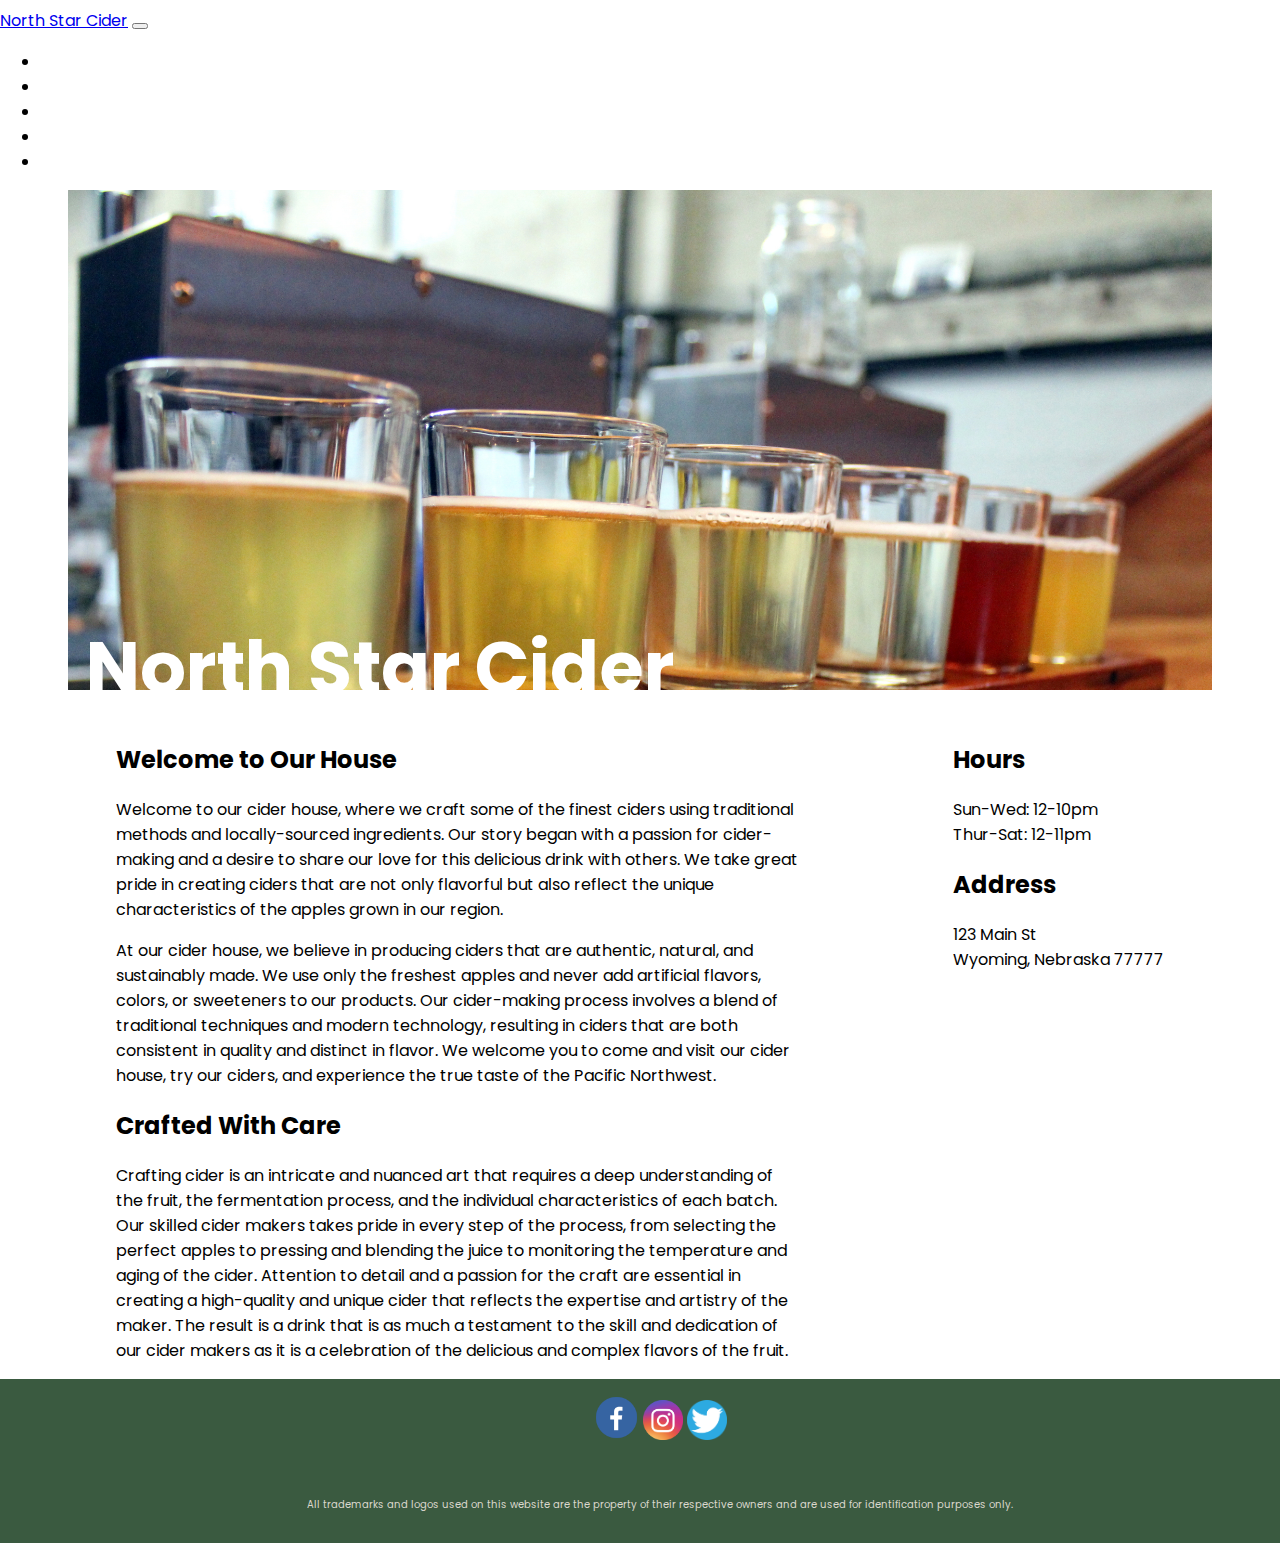
<file: index.html>
<!DOCTYPE html>
<html lang="en">

<head>
    <meta charset="utf-8">
    <title>North Star Cider</title>
    <meta name="viewport" content="width=device-width, initial-scale=1">
    <link rel="stylesheet" href="https://cdn.jsdelivr.net/npm/bootstrap@4.5.3/dist/css/bootstrap.min.css"
        integrity="sha384-TX8t27EcRE3e/ihU7zmQxVncDAy5uIKz4rEkgIXeMed4M0jlfIDPvg6uqKI2xXr2" crossorigin="anonymous">
    <script src="https://cdn.jsdelivr.net/npm/bootstrap@4.5.3/dist/js/bootstrap.bundle.min.js"
        integrity="sha384-ho+j7jyWK8fNQe+A12Hb8AhRq26LrZ/JpcUGGOn+Y7RsweNrtN/tE3MoK7ZeZDyx"
        crossorigin="anonymous"></script>
    <!-- <link rel="stylesheet" href="bootstrap-4.5.3-dist/css/bootstrap.min.css"> -->
    <link rel="stylesheet" href="style.css">
</head>

<body>
    
    <nav class="navbar navbar-expand-sm navbar-dark bg-dark">
        <a href="index.html" class="navbar-brand">North Star Cider</a>
        <button class="navbar-toggler">
            <span class="navbar-toggler-icon" data-toggle="collapse" data-target="#navbarMenu"></span>
        </button>
        <div class="collapse navbar-collapse" id="navbarMenu">
            <ul class="navbar-nav ml-auto">
                <li class="nav-item">
                    <a href="ciders.html" class="nav-link">Ciders</a>
                </li>
                <li class="nav-item">
                    <a href="registration.html" class="nav-link">Registration</a>
                </li>
                <li class="nav-item">
                    <a href="gallery.html" class="nav-link">Gallery</a>
                </li>
                <li class="nav-item">
                    <a href="contactUs.html" class="nav-link">Contact Us</a>
                </li>
                <li class="nav-item">
                    <a href="table.html" class="nav-link">Prices</a>
                </li>
            </ul>
        </div>
    </nav>

    <div class="container">
        <h1>North Star Cider</h1>
        <!-- <nav class="navigation">
        <ul>
            <a href="#">
                <li>Home</li>
            </a>
            <a href="ciders.html">
                <li>Ciders</li>
            </a>
            <a href="registration.html">
                <li>Registration</li>
            </a>
            <a href="#">
                <li>Login</li>
            </a>
            <a href="#">
                <li>Contact Us</li>
            </a>
        </ul>
    </nav> -->
    </div>
    <div class="content">
        <div class="ciderInfo">
            <h2>Welcome to Our House</h2>
            <p>
                Welcome to our cider house, where we craft some of the finest ciders using traditional methods and
                locally-sourced ingredients. Our story began with a passion for cider-making and a desire to share our
                love
                for
                this delicious drink with others. We take great pride in creating ciders that are not only flavorful but
                also
                reflect the unique characteristics of the apples grown in our region.
            </p>
            <p>
                At our cider house, we believe in producing ciders that are authentic, natural, and sustainably made. We
                use
                only the freshest apples and never add artificial flavors, colors, or sweeteners to our products. Our
                cider-making process involves a blend of traditional techniques and modern technology, resulting in
                ciders
                that
                are both consistent in quality and distinct in flavor. We welcome you to come and visit our cider house,
                try
                our
                ciders, and experience the true taste of the Pacific Northwest.
            </p>

            <h2>Crafted With Care</h2>
            <p>
                Crafting cider is an intricate and nuanced art that requires a deep understanding of the fruit, the
                fermentation
                process, and the individual characteristics of each batch. Our skilled cider makers takes pride in every
                step of
                the process, from selecting the perfect apples to pressing and blending the juice to monitoring the
                temperature
                and aging of the cider. Attention to detail and a passion for the craft are essential in creating a
                high-quality
                and unique cider that reflects the expertise and artistry of the maker. The result is a drink that is as
                much a
                testament to the skill and dedication of our cider makers as it is a celebration of the delicious and
                complex
                flavors of the fruit.
            </p>
        </div>

        <div class="storeInfo">
            <h2>Hours</h2>
            <p>Sun-Wed: 12-10pm<br>Thur-Sat: 12-11pm</p>
            <h2>Address</h2>
            <p>123 Main St<br>Wyoming, Nebraska 77777</p>
        </div>

    </div>



    <footer class="text-center">
        <a href="https://www.facebook.com" target="_blank"><img src="images/facebook.jpg" alt="Facebook"
                width="45px"></a>
        <a href="https://www.instagram.com" target="_blank"><img src="images/instagram.png" alt="Instagram"
                width="40px"></a>
        <a href="https://www.twitter.com" target="_blank"><img src="images/twitter.png" alt="Twitter" width="40px"></a>
        <p class="finePrint">All trademarks and logos used on this website are the property of their respective owners
            and
            are used for identification purposes only.</p>
    </footer>
    <script src="https://code.jquery.com/jquery-3.3.1.slim.min.js" integrity="sha384-q8i/X+965DzO0rT7abK41JStQIAqVgRVzpbzo5smXKp4YfRvH+8abtTE1Pi6jizo" crossorigin="anonymous"></script>
    <script src="https://cdn.jsdelivr.net/npm/popper.js@1.14.7/dist/umd/popper.min.js" integrity="sha384-UO2eT0CpHqdSJQ6hJty5KVphtPhzWj9WO1clHTMGa3JDZwrnQq4sF86dIHNDz0W1" crossorigin="anonymous"></script>
    <script src="https://cdn.jsdelivr.net/npm/bootstrap@4.3.1/dist/js/bootstrap.min.js" integrity="sha384-JjSmVgyd0p3pXB1rRibZUAYoIIy6OrQ6VrjIEaFf/nJGzIxFDsf4x0xIM+B07jRM" crossorigin="anonymous"></script>
</body>

</html>
</file>
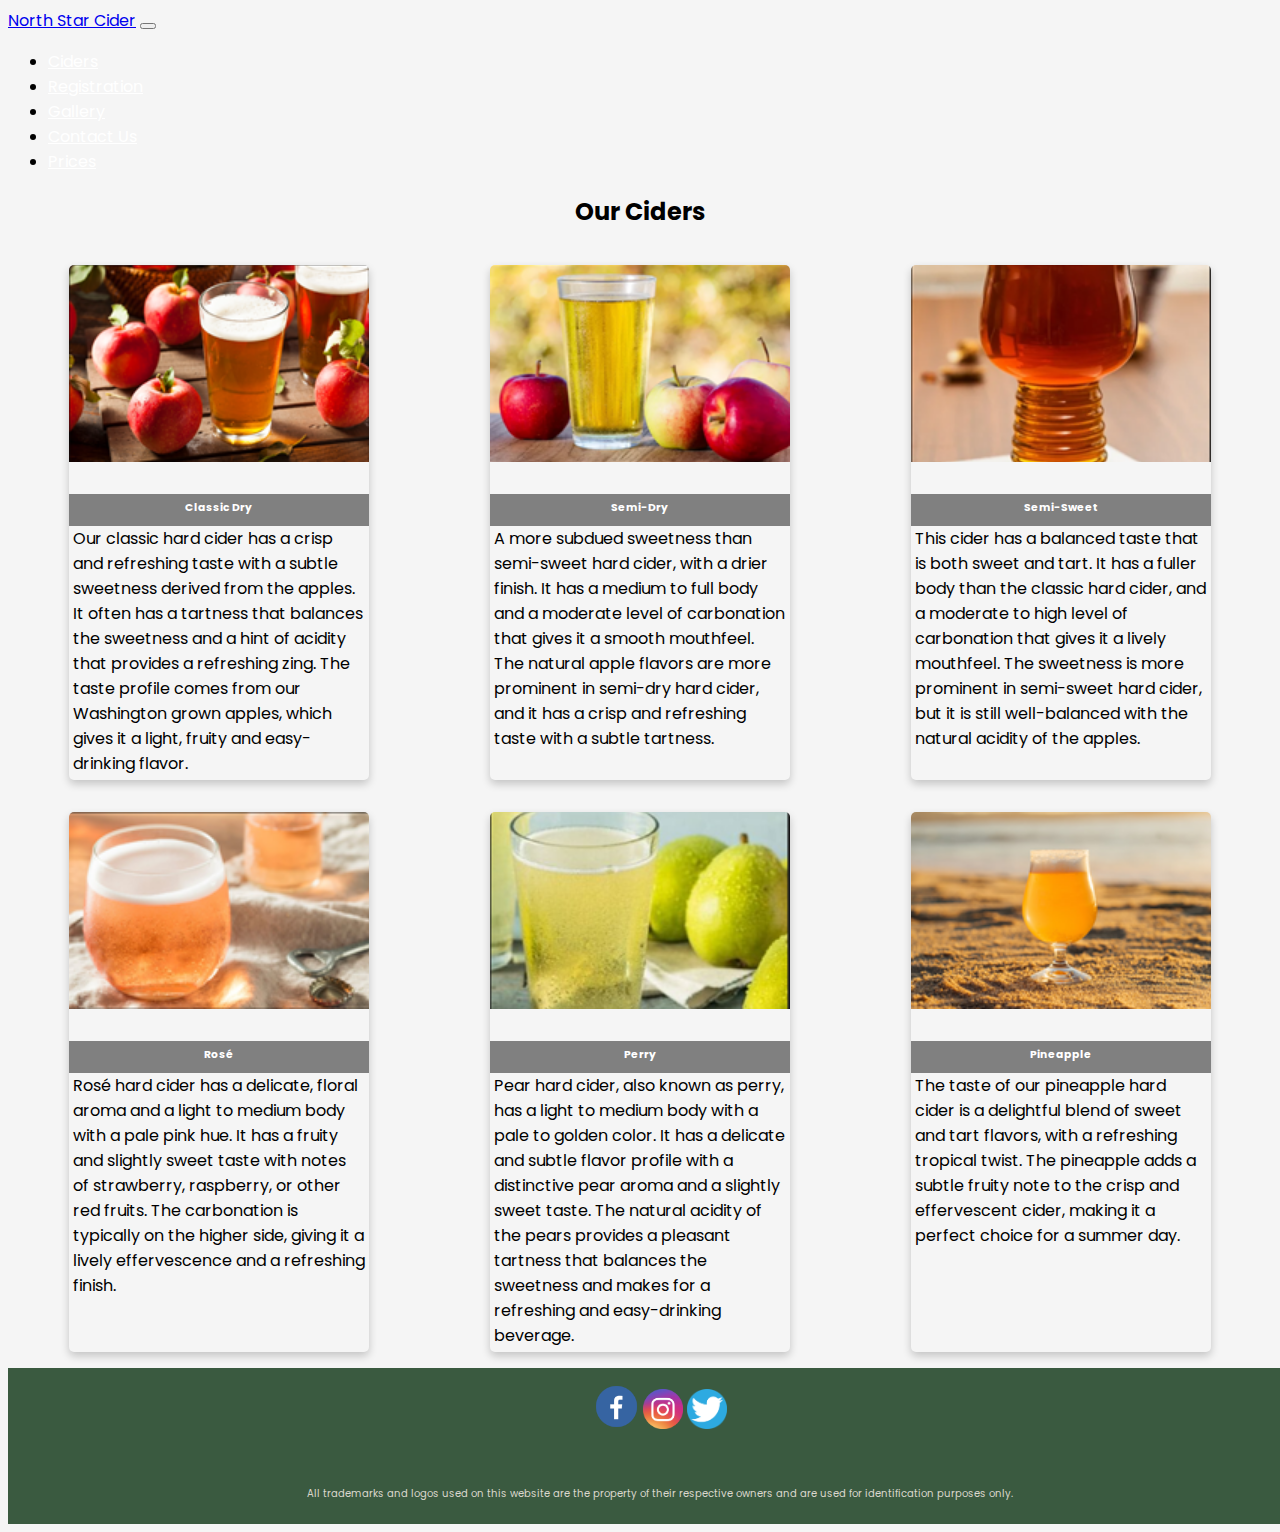
<file: ciders.html>
<!DOCTYPE html>
<html lang="en">

<head>
    <meta charset="utf-8">
    <title>North Star Cider</title>
    <meta name="viewport" content="width=device-width, initial-scale=1">
    <link rel="stylesheet" href="https://cdn.jsdelivr.net/npm/bootstrap@4.5.3/dist/css/bootstrap.min.css"
        integrity="sha384-TX8t27EcRE3e/ihU7zmQxVncDAy5uIKz4rEkgIXeMed4M0jlfIDPvg6uqKI2xXr2" crossorigin="anonymous">
    <script src="https://cdn.jsdelivr.net/npm/bootstrap@4.5.3/dist/js/bootstrap.bundle.min.js"
        integrity="sha384-ho+j7jyWK8fNQe+A12Hb8AhRq26LrZ/JpcUGGOn+Y7RsweNrtN/tE3MoK7ZeZDyx"
        crossorigin="anonymous"></script>
    <link rel="stylesheet" href="cidersStyle.css">
</head>

<body>

    <nav class="navbar navbar-expand-sm navbar-dark bg-dark">
        <a href="index.html" class="navbar-brand">North Star Cider</a>
        <button class="navbar-toggler">
            <span class="navbar-toggler-icon" data-toggle="collapse" data-target="#navbarMenu"></span>
        </button>
        <div class="collapse navbar-collapse" id="navbarMenu">
            <ul class="navbar-nav ml-auto">
                <li class="nav-item">
                    <a href="ciders.html" class="nav-link">Ciders</a>
                </li>
                <li class="nav-item">
                    <a href="registration.html" class="nav-link">Registration</a>
                </li>
                <li class="nav-item">
                    <a href="gallery.html" class="nav-link">Gallery</a>
                </li>
                <li class="nav-item">
                    <a href="contactUs.html" class="nav-link">Contact Us</a>
                </li>
                <li class="nav-item">
                    <a href="table.html" class="nav-link">Prices</a>
                </li>
            </ul>
        </div>
    </nav>




    <h2 class="container">Our Ciders</h2>
    <section class="container">

        <div class="ciders">
            <img class="ciderImg" src="images/classic.png" alt="Classic">
            <div class="names">
                <h6>Classic Dry</h6>
            </div>
            <p>Our classic hard cider has a crisp and refreshing taste with a subtle sweetness derived from the apples.
                It
                often has a tartness that balances the sweetness and a hint of acidity that provides a refreshing zing.
                The
                taste profile comes from our Washington grown apples, which gives it a light, fruity and easy-drinking
                flavor.</p>
        </div>

        <div class="ciders">
            <img class="ciderImg" src="images/dry.png" alt="Dry">
            <div class="names">
                <h6>Semi-Dry</h6>
            </div>
            <p>A more subdued sweetness than semi-sweet hard cider, with a drier finish. It has a medium to full body
                and a
                moderate level of carbonation that gives it a smooth mouthfeel. The natural apple flavors are more
                prominent
                in semi-dry hard cider, and it has a crisp and refreshing taste with a subtle tartness.</p>

        </div>

        <div class="ciders">
            <img class="ciderImg" src="images/semiSweet.png" alt="Sweet">
            <div class="names">
                <h6>Semi-Sweet</h6>
            </div>
            <p>This cider has a balanced taste that is both sweet and tart. It has a fuller body than the classic hard
                cider, and a moderate to high level of carbonation that gives it a lively mouthfeel. The sweetness is
                more
                prominent in semi-sweet hard cider, but it is still well-balanced with the natural acidity of the
                apples.
            </p>
        </div>

        <div class="ciders">
            <img class="ciderImg" src="images/rose.png" alt="Rosé">
            <div class="names">
                <h6>Rosé</h6>
            </div>
            <p>Rosé hard cider has a delicate, floral aroma and a light to medium body with a pale pink hue. It has a
                fruity
                and slightly sweet taste with notes of strawberry, raspberry, or other red fruits. The carbonation is
                typically on the higher side, giving it a lively effervescence and a refreshing finish.</p>
        </div>

        <div class="ciders">
            <img class="ciderImg" src="images/pear.png" alt="Perry">
            <div class="names">
                <h6>Perry</h6>
            </div>
            <p>Pear hard cider, also known as perry, has a light to medium body with a pale to golden color. It has a
                delicate and subtle flavor profile with a distinctive pear aroma and a slightly sweet taste. The natural
                acidity of the pears provides a pleasant tartness that balances the sweetness and makes for a refreshing
                and
                easy-drinking beverage.</p>
        </div>

        <div class="ciders">
            <img class="ciderImg" src="images/pineapple.png" alt="Pineapple">
            <div class="names">
                <h6>Pineapple</h6>
            </div>
            <p>The taste of our pineapple hard cider is a delightful blend of sweet and tart flavors, with a refreshing
                tropical twist. The pineapple adds a subtle fruity note to the crisp and effervescent cider, making it a perfect choice for a summer day.</p>
        </div>
    </section>

    <footer class="text-center">
        <a href="https://www.facebook.com" target="_blank"><img src="images/facebook.jpg" alt="Facebook"
                width="45px"></a>
        <a href="https://www.instagram.com" target="_blank"><img src="images/instagram.png" alt="Instagram"
                width="40px"></a>
        <a href="https://www.twitter.com" target="_blank"><img src="images/twitter.png" alt="Twitter" width="40px"></a>
        <p class="finePrint">All trademarks and logos used on this website are the property of their respective owners
            and
            are used for identification purposes only.</p>
    </footer>
    <script src="https://code.jquery.com/jquery-3.3.1.slim.min.js"
        integrity="sha384-q8i/X+965DzO0rT7abK41JStQIAqVgRVzpbzo5smXKp4YfRvH+8abtTE1Pi6jizo"
        crossorigin="anonymous"></script>
    <script src="https://cdn.jsdelivr.net/npm/popper.js@1.14.7/dist/umd/popper.min.js"
        integrity="sha384-UO2eT0CpHqdSJQ6hJty5KVphtPhzWj9WO1clHTMGa3JDZwrnQq4sF86dIHNDz0W1"
        crossorigin="anonymous"></script>
    <script src="https://cdn.jsdelivr.net/npm/bootstrap@4.3.1/dist/js/bootstrap.min.js"
        integrity="sha384-JjSmVgyd0p3pXB1rRibZUAYoIIy6OrQ6VrjIEaFf/nJGzIxFDsf4x0xIM+B07jRM"
        crossorigin="anonymous"></script>
</body>

</html>
</file>
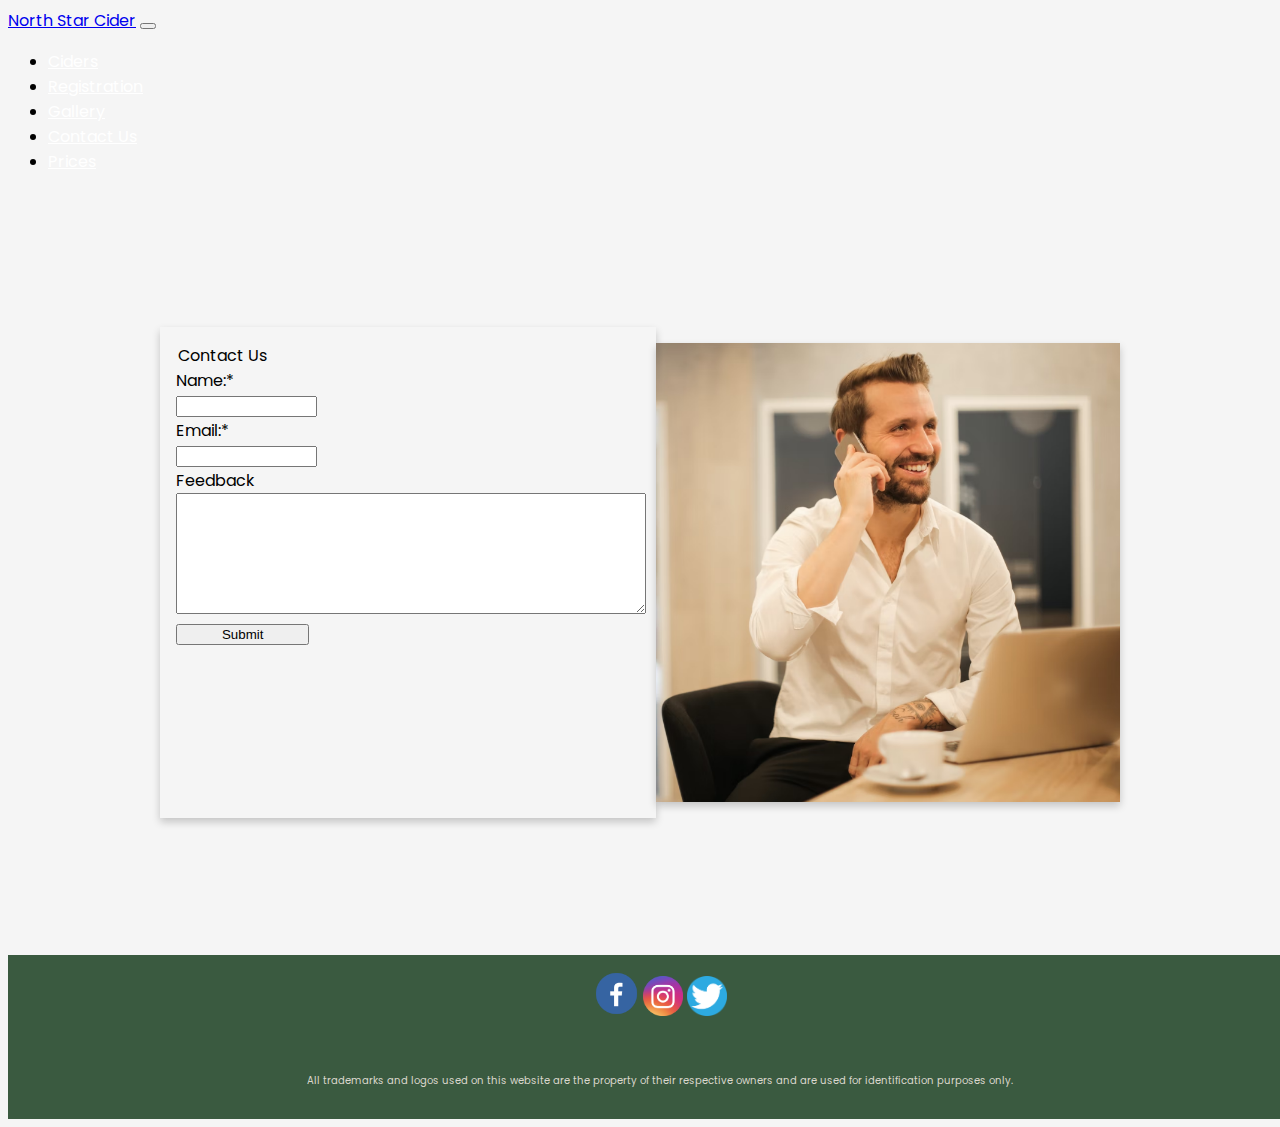
<file: contactUs.html>
<!DOCTYPE html>
<html lang="en">

<head>
    <meta charset="utf-8">
    <title>North Star Cider</title>
    <meta name="viewport" content="width=device-width, initial-scale=1">
    <link rel="stylesheet" href="https://cdn.jsdelivr.net/npm/bootstrap@4.5.3/dist/css/bootstrap.min.css"
        integrity="sha384-TX8t27EcRE3e/ihU7zmQxVncDAy5uIKz4rEkgIXeMed4M0jlfIDPvg6uqKI2xXr2" crossorigin="anonymous">
    <script src="https://cdn.jsdelivr.net/npm/bootstrap@4.5.3/dist/js/bootstrap.bundle.min.js"
        integrity="sha384-ho+j7jyWK8fNQe+A12Hb8AhRq26LrZ/JpcUGGOn+Y7RsweNrtN/tE3MoK7ZeZDyx"
        crossorigin="anonymous"></script>
    <link rel="stylesheet" href="contactUs.css">
</head>

<body>

    <nav class="navbar navbar-expand-sm navbar-dark bg-dark">
        <a href="index.html" class="navbar-brand">North Star Cider</a>
        <button class="navbar-toggler">
            <span class="navbar-toggler-icon" data-toggle="collapse" data-target="#navbarMenu"></span>
        </button>
        <div class="collapse navbar-collapse" id="navbarMenu">
            <ul class="navbar-nav ml-auto">
                <li class="nav-item">
                    <a href="ciders.html" class="nav-link">Ciders</a>
                </li>
                <li class="nav-item">
                    <a href="registration.html" class="nav-link">Registration</a>
                </li>
                <li class="nav-item">
                    <a href="gallery.html" class="nav-link">Gallery</a>
                </li>
                <li class="nav-item">
                    <a href="#" class="nav-link">Contact Us</a>
                </li>
                <li class="nav-item">
                    <a href="table.html" class="nav-link">Prices</a>
                </li>
            </ul>
        </div>
    </nav>

    <div class="container">
        <div class="section" id="form_container">
            <form>
                <legend>Contact Us</legend>
            <div class="form-group">
                <label for="fullname">Name:*</label><br>
                <input type="text" class="form-control" id="fullname" required="required">
            </div>
            <div class="form-group">
                <label for="email">Email:*</label><br>
                <input type="email" id="email" class="form-control" required="required">
            </div>
            <div class="form-group-feedback">
                <label for="feedback">Feedback</label><br>
                <textarea id="feedback" name="feedback" rows="auto"></textarea>
                <input type="submit" value="Submit">
            </div>
            </form>
            

        </div>
        <div class="section" id="img_container">
            <img src="images/contactUs.png" alt="happy man on the phone" class="form-image">
        </div>
    </div>



    <footer class="text-center">
        <a href="https://www.facebook.com" target="_blank"><img src="images/facebook.jpg" alt="Facebook"
                width="45px"></a>
        <a href="https://www.instagram.com" target="_blank"><img src="images/instagram.png" alt="Instagram"
                width="40px"></a>
        <a href="https://www.twitter.com" target="_blank"><img src="images/twitter.png" alt="Twitter" width="40px"></a>
        <p class="finePrint">All trademarks and logos used on this website are the property of their respective owners
            and
            are used for identification purposes only.</p>
    </footer>
    <script src="https://code.jquery.com/jquery-3.3.1.slim.min.js"
        integrity="sha384-q8i/X+965DzO0rT7abK41JStQIAqVgRVzpbzo5smXKp4YfRvH+8abtTE1Pi6jizo"
        crossorigin="anonymous"></script>
    <script src="https://cdn.jsdelivr.net/npm/popper.js@1.14.7/dist/umd/popper.min.js"
        integrity="sha384-UO2eT0CpHqdSJQ6hJty5KVphtPhzWj9WO1clHTMGa3JDZwrnQq4sF86dIHNDz0W1"
        crossorigin="anonymous"></script>
    <script src="https://cdn.jsdelivr.net/npm/bootstrap@4.3.1/dist/js/bootstrap.min.js"
        integrity="sha384-JjSmVgyd0p3pXB1rRibZUAYoIIy6OrQ6VrjIEaFf/nJGzIxFDsf4x0xIM+B07jRM"
        crossorigin="anonymous"></script>
</body>

</html>
</file>
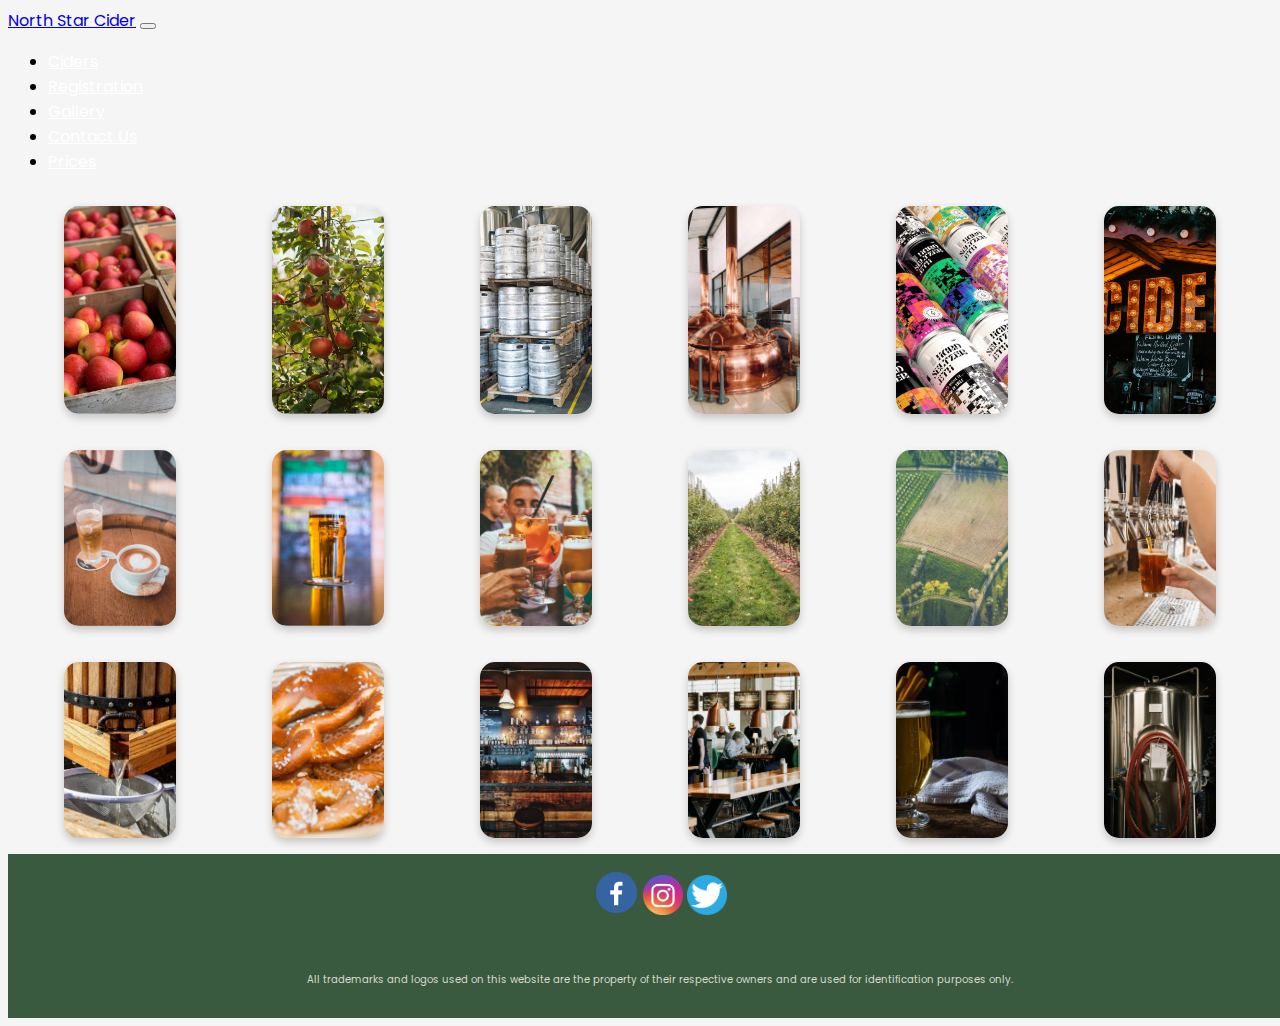
<file: gallery.html>
<!DOCTYPE html>
<html lang="en">

<head>
    <meta charset="utf-8">
    <title>North Star Cider</title>
    <meta name="viewport" content="width=device-width, initial-scale=1">
    <link rel="stylesheet" href="https://cdn.jsdelivr.net/npm/bootstrap@4.5.3/dist/css/bootstrap.min.css"
        integrity="sha384-TX8t27EcRE3e/ihU7zmQxVncDAy5uIKz4rEkgIXeMed4M0jlfIDPvg6uqKI2xXr2" crossorigin="anonymous">
    <script src="https://cdn.jsdelivr.net/npm/bootstrap@4.5.3/dist/js/bootstrap.bundle.min.js"
        integrity="sha384-ho+j7jyWK8fNQe+A12Hb8AhRq26LrZ/JpcUGGOn+Y7RsweNrtN/tE3MoK7ZeZDyx"
        crossorigin="anonymous"></script>
    <link rel="stylesheet" href="gallery.css">
</head>

<body>

    <nav class="navbar navbar-expand-sm navbar-dark bg-dark">
        <a href="index.html" class="navbar-brand">North Star Cider</a>
        <button class="navbar-toggler">
            <span class="navbar-toggler-icon" data-toggle="collapse" data-target="#navbarMenu"></span>
        </button>
        <div class="collapse navbar-collapse" id="navbarMenu">
            <ul class="navbar-nav ml-auto">
                <li class="nav-item">
                    <a href="ciders.html" class="nav-link">Ciders</a>
                </li>
                <li class="nav-item">
                    <a href="registration.html" class="nav-link">Registration</a>
                </li>
                <li class="nav-item">
                    <a href="#" class="nav-link">Gallery</a>
                </li>
                <li class="nav-item">
                    <a href="contactUs.html" class="nav-link">Contact Us</a>
                </li>
                <li class="nav-item">
                    <a href="table.html" class="nav-link">Prices</a>
                </li>
            </ul>
        </div>
    </nav>

    <div class="gallery">
        <figure class="gallery_item gallery_item--1">
            <img src="images/process/appleBox.JPG"class="gallery__img">
        </figure>
        <figure class="gallery_item gallery_item--2">
            <img src="images/process/apples.JPG"class="gallery__img">
        </figure>
        <figure class="gallery_item gallery_item--3">
            <img src="images/process/barrels.JPG"class="gallery__img">
        </figure>
        <figure class="gallery_item gallery_item--4">
            <img src="images/process/brass.jpg"class="gallery__img">
        </figure>
        <figure class="gallery_item gallery_item--5">
            <img src="images/process/cans.JPG"class="gallery__img">
        </figure>
        <figure class="gallery_item gallery_item--6">
            <img src="images/process/cider.JPG"class="gallery__img">
        </figure>
        <figure class="gallery_item gallery_item--7">
            <img src="images/process/ciderAndJoe.JPG"class="gallery__img">
        </figure>
        <figure class="gallery_item gallery_item--8">
            <img src="images/process/fullGlass.JPG"class="gallery__img">
        </figure>
        <figure class="gallery_item gallery_item--9">
            <img src="images/process/goodTimes.JPG"class="gallery__img">
        </figure>
        <figure class="gallery_item gallery_item--10">
            <img src="images/process/orchard.JPG"class="gallery__img">
        </figure>
        <figure class="gallery_item gallery_item--11">
            <img src="images/process/ourPlace.JPG"class="gallery__img">
        </figure>
        <figure class="gallery_item gallery_item--12">
            <img src="images/process/pour.JPG"class="gallery__img">
        </figure>
        <figure class="gallery_item gallery_item--13">
            <img src="images/process/press.JPG"class="gallery__img">
        </figure>
        <figure class="gallery_item gallery_item--14">
            <img src="images/process/pretzel.JPG"class="gallery__img">
        </figure>
        <figure class="gallery_item gallery_item--15">
            <img src="images/process/theBar.JPG"class="gallery__img">
        </figure>
        <figure class="gallery_item gallery_item--16">
            <img src="images/process/theSeating.JPG"class="gallery__img">
        </figure>
        <figure class="gallery_item gallery_item--17">
            <img src="images/process/towelGlass.JPG"class="gallery__img">
        </figure>
        <figure class="gallery_item gallery_item--18">
            <img src="images/process/vat.JPG"class="gallery__img">
        </figure>

    </div>

    <footer class="text-center">
        <a href="https://www.facebook.com" target="_blank"><img src="images/facebook.jpg" alt="Facebook"
                width="45px"></a>
        <a href="https://www.instagram.com" target="_blank"><img src="images/instagram.png" alt="Instagram"
                width="40px"></a>
        <a href="https://www.twitter.com" target="_blank"><img src="images/twitter.png" alt="Twitter" width="40px"></a>
        <p class="finePrint">All trademarks and logos used on this website are the property of their respective owners
            and
            are used for identification purposes only.</p>
    </footer>
    <script src="https://code.jquery.com/jquery-3.3.1.slim.min.js"
        integrity="sha384-q8i/X+965DzO0rT7abK41JStQIAqVgRVzpbzo5smXKp4YfRvH+8abtTE1Pi6jizo"
        crossorigin="anonymous"></script>
    <script src="https://cdn.jsdelivr.net/npm/popper.js@1.14.7/dist/umd/popper.min.js"
        integrity="sha384-UO2eT0CpHqdSJQ6hJty5KVphtPhzWj9WO1clHTMGa3JDZwrnQq4sF86dIHNDz0W1"
        crossorigin="anonymous"></script>
    <script src="https://cdn.jsdelivr.net/npm/bootstrap@4.3.1/dist/js/bootstrap.min.js"
        integrity="sha384-JjSmVgyd0p3pXB1rRibZUAYoIIy6OrQ6VrjIEaFf/nJGzIxFDsf4x0xIM+B07jRM"
        crossorigin="anonymous"></script>
</body>

</html>
</file>
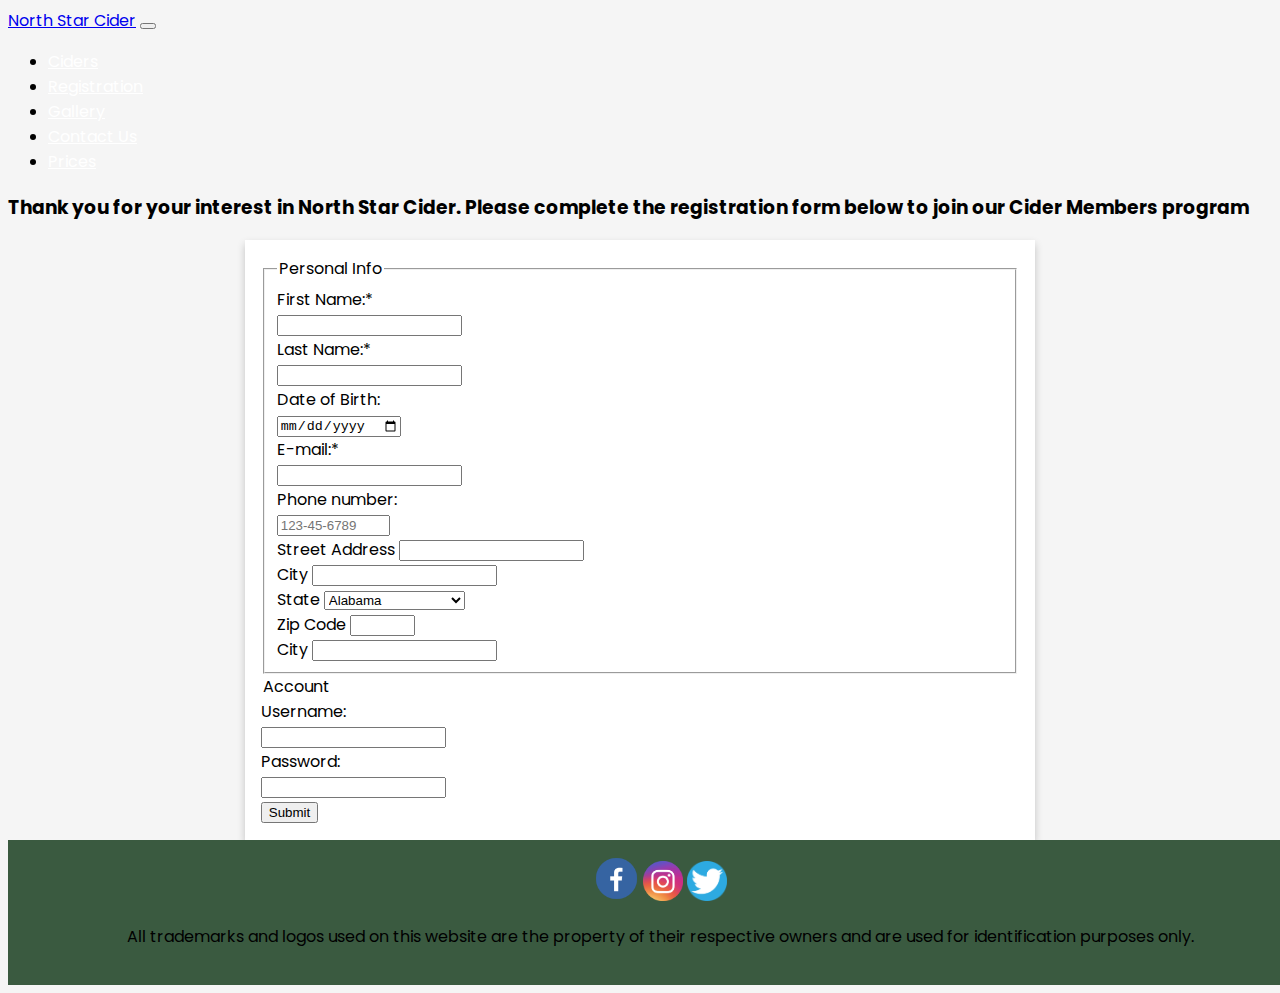
<file: registration.html>
<!DOCTYPE html>
<html lang="en">

<head>
    <meta charset="utf-8">
    <title>North Star Cider</title>
    <meta name="viewport" content="width=device-width, initial-scale=1">
    <link rel="stylesheet" href="https://cdn.jsdelivr.net/npm/bootstrap@4.5.3/dist/css/bootstrap.min.css"
        integrity="sha384-TX8t27EcRE3e/ihU7zmQxVncDAy5uIKz4rEkgIXeMed4M0jlfIDPvg6uqKI2xXr2" crossorigin="anonymous">
    <script src="https://cdn.jsdelivr.net/npm/bootstrap@4.5.3/dist/js/bootstrap.bundle.min.js"
        integrity="sha384-ho+j7jyWK8fNQe+A12Hb8AhRq26LrZ/JpcUGGOn+Y7RsweNrtN/tE3MoK7ZeZDyx"
        crossorigin="anonymous"></script>
    <link rel="stylesheet" href="registrationStyle.css">
</head>

<body>

    <nav class="navbar navbar-expand-sm navbar-dark bg-dark">
        <a href="index.html" class="navbar-brand">North Star Cider</a>
        <button class="navbar-toggler">
            <span class="navbar-toggler-icon" data-toggle="collapse" data-target="#navbarMenu"></span>
        </button>
        <div class="collapse navbar-collapse" id="navbarMenu">
            <ul class="navbar-nav ml-auto">
                <li class="nav-item">
                    <a href="ciders.html" class="nav-link">Ciders</a>
                </li>
                <li class="nav-item">
                    <a href="registration.html" class="nav-link">Registration</a>
                </li>
                <li class="nav-item">
                    <a href="gallery.html" class="nav-link">Gallery</a>
                </li>
                <li class="nav-item">
                    <a href="contactUs.html" class="nav-link">Contact Us</a>
                </li>
                <li class="nav-item">
                    <a href="table.html" class="nav-link">Prices</a>
                </li>
            </ul>
        </div>
    </nav>

    <div class="container" id="header">
        <h3>Thank you for your interest in North Star Cider. Please complete the registration form below to join our
            Cider Members program</h3>
    </div>

    <form action="registration.html">
        <fieldset class="perosonalInfo">
            <legend>Personal Info</legend>
            <div class="form-group">
                <label for="fname">First Name:*</label><br>
                <input type="text" class="form-control" id="fname" required="required">
            </div>
            <div class="form-group">
                <label for="lname">Last Name:*</label><br>
                <input type="text" id="lname" class="form-control" required="required">
            </div>
            <div class="form-group">
                <label for="dob">Date of Birth:</label><br>
                <input type="date" id="dob" class="form-control">
            </div>
            <div class="form-group">
                <label for="email">E-mail:*</label><br>
                <input type="email" id="email" class="form-control" required="required">
            </div>
            <div class="form-group">
                <label for="phone">Phone number:</label><br>
                <input type="tel" id="phone" class="form-control" placeholder="123-45-6789" pattern="[0-9]{3}-[0-9]{3}-[0-9]{4}"
                    size="11">
            </div>
            <div class="form-group">
                <label for="address">Street Address</label>
                <input type="text" id="address" class="form-control">
            </div>
            <div class="form-group">
                <label for="city">City</label>
                <input type="text" id="city" class="form-control">
            </div>
            <div class="form-group">
                <label for="state">State</label>
                <select id="state" class="form-control">
                    <option value="AL">Alabama</option>
                    <option value="AK">Alaska</option>
                    <option value="AZ">Arizona</option>
                    <option value="AR">Arkansas</option>
                    <option value="CA">California</option>
                    <option value="CO">Colorado</option>
                    <option value="CT">Connecticut</option>
                    <option value="DE">Delaware</option>
                    <option value="DC">District Of Columbia</option>
                    <option value="FL">Florida</option>
                    <option value="GA">Georgia</option>
                    <option value="HI">Hawaii</option>
                    <option value="ID">Idaho</option>
                    <option value="IL">Illinois</option>
                    <option value="IN">Indiana</option>
                    <option value="IA">Iowa</option>
                    <option value="KS">Kansas</option>
                    <option value="KY">Kentucky</option>
                    <option value="LA">Louisiana</option>
                    <option value="ME">Maine</option>
                    <option value="MD">Maryland</option>
                    <option value="MA">Massachusetts</option>
                    <option value="MI">Michigan</option>
                    <option value="MN">Minnesota</option>
                    <option value="MS">Mississippi</option>
                    <option value="MO">Missouri</option>
                    <option value="MT">Montana</option>
                    <option value="NE">Nebraska</option>
                    <option value="NV">Nevada</option>
                    <option value="NH">New Hampshire</option>
                    <option value="NJ">New Jersey</option>
                    <option value="NM">New Mexico</option>
                    <option value="NY">New York</option>
                    <option value="NC">North Carolina</option>
                    <option value="ND">North Dakota</option>
                    <option value="OH">Ohio</option>
                    <option value="OK">Oklahoma</option>
                    <option value="OR">Oregon</option>
                    <option value="PA">Pennsylvania</option>
                    <option value="RI">Rhode Island</option>
                    <option value="SC">South Carolina</option>
                    <option value="SD">South Dakota</option>
                    <option value="TN">Tennessee</option>
                    <option value="TX">Texas</option>
                    <option value="UT">Utah</option>
                    <option value="VT">Vermont</option>
                    <option value="VA">Virginia</option>
                    <option value="WA">Washington</option>
                    <option value="WV">West Virginia</option>
                    <option value="WI">Wisconsin</option>
                    <option value="WY">Wyoming</option>
                </select>
            </div>
            <div class="form-group">
                <label for="zip">Zip Code</label>
                <input type="text" id="zip" class="form-control" pattern="[0-9]{5}" size="5">
            </div>
            <div class="form-group">
                <label for="city">City</label>
                <input type="text" id="city" class="form-control">
            </div>
        </fieldset>
        <legend>Account</legend>
        <div class="form-group">
            <label for="username">Username:</label><br>
            <input type="text" id="username" class="form-control">
        </div>
        <div class="form-group">
            <label for="pwd">Password:</label><br>
            <input type="password" id="pwd" class="form-control">
        </div>
        <div class="form-group">
            <input type="submit" value="Submit">
        </div>
      </form>
    
   


    <footer class="text-center">
        <a href="https://www.facebook.com" target="_blank"><img src="images/facebook.jpg" alt="Facebook"
                width="45px"></a>
        <a href="https://www.instagram.com" target="_blank"><img src="images/instagram.png" alt="Instagram"
                width="40px"></a>
        <a href="https://www.twitter.com" target="_blank"><img src="images/twitter.png" alt="Twitter" width="40px"></a>
        <p class="finePrint">All trademarks and logos used on this website are the property of their respective owners
            and
            are used for identification purposes only.</p>
    </footer>
    <script src="https://code.jquery.com/jquery-3.3.1.slim.min.js"
        integrity="sha384-q8i/X+965DzO0rT7abK41JStQIAqVgRVzpbzo5smXKp4YfRvH+8abtTE1Pi6jizo"
        crossorigin="anonymous"></script>
    <script src="https://cdn.jsdelivr.net/npm/popper.js@1.14.7/dist/umd/popper.min.js"
        integrity="sha384-UO2eT0CpHqdSJQ6hJty5KVphtPhzWj9WO1clHTMGa3JDZwrnQq4sF86dIHNDz0W1"
        crossorigin="anonymous"></script>
    <script src="https://cdn.jsdelivr.net/npm/bootstrap@4.3.1/dist/js/bootstrap.min.js"
        integrity="sha384-JjSmVgyd0p3pXB1rRibZUAYoIIy6OrQ6VrjIEaFf/nJGzIxFDsf4x0xIM+B07jRM"
        crossorigin="anonymous"></script>
</body>

</html>
</file>
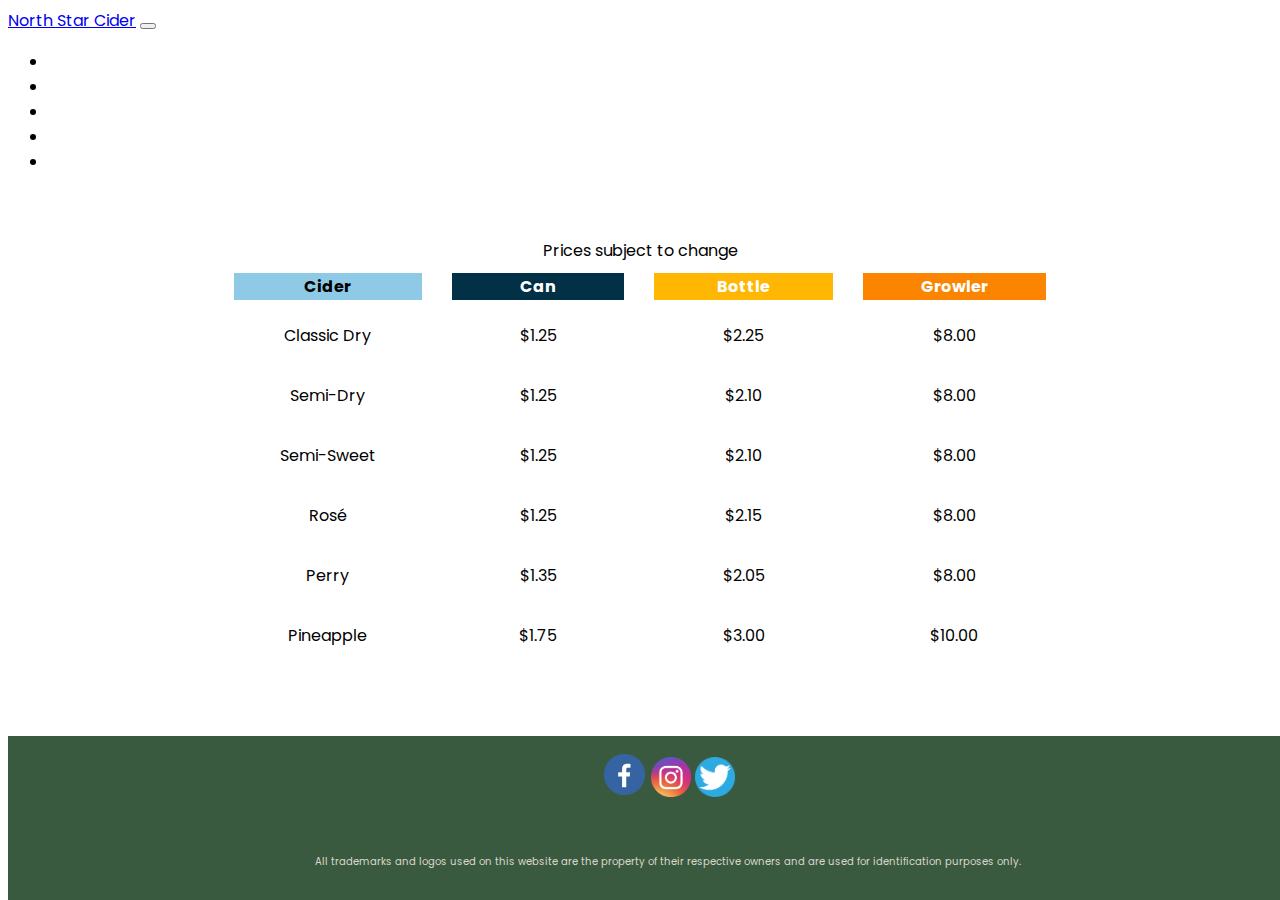
<file: table.html>
<!DOCTYPE html>
<html lang="en">

<head>
    <meta charset="utf-8">
    <title>North Star Cider</title>
    <meta name="viewport" content="width=device-width, initial-scale=1">
    <link rel="stylesheet" href="https://cdn.jsdelivr.net/npm/bootstrap@4.5.3/dist/css/bootstrap.min.css"
        integrity="sha384-TX8t27EcRE3e/ihU7zmQxVncDAy5uIKz4rEkgIXeMed4M0jlfIDPvg6uqKI2xXr2" crossorigin="anonymous">
    <script src="https://cdn.jsdelivr.net/npm/bootstrap@4.5.3/dist/js/bootstrap.bundle.min.js"
        integrity="sha384-ho+j7jyWK8fNQe+A12Hb8AhRq26LrZ/JpcUGGOn+Y7RsweNrtN/tE3MoK7ZeZDyx"
        crossorigin="anonymous"></script>
    <!-- <link rel="stylesheet" href="bootstrap-4.5.3-dist/css/bootstrap.min.css"> -->
    <link rel="stylesheet" href="table.css">
</head>

<body>
    
    <nav class="navbar navbar-expand-sm navbar-dark bg-dark">
        <a href="index.html" class="navbar-brand">North Star Cider</a>
        <button class="navbar-toggler">
            <span class="navbar-toggler-icon" data-toggle="collapse" data-target="#navbarMenu"></span>
        </button>
        <div class="collapse navbar-collapse" id="navbarMenu">
            <ul class="navbar-nav ml-auto">
                <li class="nav-item">
                    <a href="ciders.html" class="nav-link">Ciders</a>
                </li>
                <li class="nav-item">
                    <a href="registration.html" class="nav-link">Registration</a>
                </li>
                <li class="nav-item">
                    <a href="gallery.html" class="nav-link">Gallery</a>
                </li>
                <li class="nav-item">
                    <a href="contactUs.html" class="nav-link">Contact Us</a>
                </li>
                <li class="nav-item">
                    <a href="#" class="nav-link">Prices</a>
                </li>
            </ul>
        </div>
    </nav>

    <div class="table-container">
        <table>
            <caption>Prices subject to change</caption>
            <tr class="row1">
                <th class="col1">Cider</th>
                <th class="col2">Can</th>
                <th class="col3">Bottle</th>
                <th class="col4">Growler</th>
            </tr>
            <tr class="row2">
                <td class="col1">Classic Dry</td>
                <td class="col2">$1.25</td>
                <td class="col3">$2.25</td>
                <td class="col4">$8.00</td>
            </tr>
            <tr class="row3">
                <td class="col1">Semi-Dry</td>
                <td class="col2">$1.25</td>
                <td class="col3">$2.10</td>
                <td class="col4">$8.00</td>
            </tr>
            <tr class="row4">
                <td class="col1">Semi-Sweet</td>
                <td class="col2">$1.25</td>
                <td class="col3">$2.10</td>
                <td class="col4">$8.00</td>
            </tr>
            <tr class="row5"> 
                <td class="col1">Rosé</td>
                <td class="col2">$1.25 </td>
                <td class="col3">$2.15</td>
                <td class="col4">$8.00</td>
            </tr>
            <tr class="row6">
                <td class="col1">Perry</td>
                <td class="col2">$1.35</td>
                <td class="col3">$2.05</td>
                <td class="col4">$8.00</td>
            </tr>
            <tr class="row7">
                <td class="col1">Pineapple</td>
                <td class="col2">$1.75</td>
                <td class="col3">$3.00</td>
                <td class="col4">$10.00</td>
            </tr>
        </table>
    </div>

    
    <script src="https://code.jquery.com/jquery-3.3.1.slim.min.js" integrity="sha384-q8i/X+965DzO0rT7abK41JStQIAqVgRVzpbzo5smXKp4YfRvH+8abtTE1Pi6jizo" crossorigin="anonymous"></script>
    <script src="https://cdn.jsdelivr.net/npm/popper.js@1.14.7/dist/umd/popper.min.js" integrity="sha384-UO2eT0CpHqdSJQ6hJty5KVphtPhzWj9WO1clHTMGa3JDZwrnQq4sF86dIHNDz0W1" crossorigin="anonymous"></script>
    <script src="https://cdn.jsdelivr.net/npm/bootstrap@4.3.1/dist/js/bootstrap.min.js" integrity="sha384-JjSmVgyd0p3pXB1rRibZUAYoIIy6OrQ6VrjIEaFf/nJGzIxFDsf4x0xIM+B07jRM" crossorigin="anonymous"></script>
</body>
<footer class="text-center">
    <a href="https://www.facebook.com" target="_blank"><img src="images/facebook.jpg" alt="Facebook"
            width="45px"></a>
    <a href="https://www.instagram.com" target="_blank"><img src="images/instagram.png" alt="Instagram"
            width="40px"></a>
    <a href="https://www.twitter.com" target="_blank"><img src="images/twitter.png" alt="Twitter" width="40px"></a>
    <p class="finePrint">All trademarks and logos used on this website are the property of their respective owners
        and
        are used for identification purposes only.</p>
</footer>

</html>
</file>
<file: style.css>
@import url('https://fonts.googleapis.com/css2?family=Poppins:wght@400;900&display=swap');
body{
    margin-left: auto;
    margin-right: auto;
    background-color:white;
    font-family: 'Poppins', sans-serif;
    
}

.container {
    display: flex;
    justify-content: space-between;
    margin: 0 auto 0 auto;
    padding: 0;
    max-width: 1144px;
    height: 500px;
    background: url("images/ciderFlight.jpg");
    background-size: cover;
}

nav .navbar-nav li a{
    color: white !important;
    }

.content{
    margin: 2em 3em 0 3em;
    color: black;
    display: flex;
    justify-content: space-between;
    max-width: 1144px;
}

.navbar-brand{
    margin:0;
    padding:0;
}
 .ciderInfo{
    max-width: 60%;
    margin: 0 1em 0 3em;
}

.storeInfo{
    max-width: 40%;
    margin: 0 3em 0 1em;
}

footer{
    text-align: center;
    padding: 20px;
    background-color: #3A5A40;
     width: 100%;
    padding-top: 1em;
}

h1{
    color: white;
    align-self: flex-end;
    margin: 0 0 -.2em .25em;
    font-size: 4.5em;
    line-height: 1;
    font-weight: bold;
    
}

h2{
    color:black;
}

nav .navbar-nav li a{
    color: white !important;
    }

.finePrint{
    font-size:x-small;
    margin-top: 5em;
    color: #DAD7CD;
}

@media (max-width: 450px) {
    h1 {
      font-size: 3em !important;
      line-height: 80%;
      margin-top: 10px;
    }

    .content{
        display: block;
        margin: .1em;
    }
    
    .storeInfo, .ciderInfo{
        margin: 0 1em 0 4em;
    }

    .container{
        background-size:cover;
        height: 250px;
    }
}

@media (min-width: 1144px){
   .content{
    margin-left: auto;
    margin-right: auto;
    }
}
</file>
<file: cidersStyle.css>
@import url('https://fonts.googleapis.com/css2?family=Poppins:wght@400;900&display=swap');
body{
    background-color: whitesmoke;
    font-family: 'Poppins', sans-serif;
}

.container{
    display: flex;
    flex-wrap: wrap;
    justify-content: space-around;
}

nav .navbar-nav li a{
    color: white !important;
    }

.ciders{
    margin: 1em 1em 1em 1em;
    width: 300px;
    box-shadow:0 4px 8px 0 rgba(0,0,0,0.2);
    border-radius: 5px;
    background-color: #F5F5F5;
}

footer{
    text-align: center;
    padding: 20px;
    background-color: #3A5A40;
     width: 100%;
    padding-top: 1em;
}

.finePrint{
    font-size:x-small;
    margin-top: 5em;
    color: #DAD7CD;
}

.ciderImg{
    width: 100%;
    height: 197px;
    object-fit: cover;
    border-radius: 5px 5px 0 0;
}

h6{
    padding-top: 6px;
    color: white;
}

.names{
   background-color: gray;
   height: 2em;
   text-align: center;
}

p{
    margin: 0 .25em .25em .25em;
}
</file>
<file: contactUs.css>
@import url('https://fonts.googleapis.com/css2?family=Poppins:wght@400;900&display=swap');
body{
    background-color: whitesmoke;
    font-family: 'Poppins', sans-serif;
}

.container{
    display: flex;
    justify-content: center;
    align-items: center;
    height: 85vh;
}

.section{
    width: 50%;
    height:60%;
    max-width: 464px;
    min-height: 449.81px;
}

nav .navbar-nav li a{
    color: white !important;
    }

form{
    height: 100%;
}

.form-group-feedback{
    width: 100%;
    height: 50%;
}

#form_container{
    box-shadow:0 4px 8px 0 rgba(0,0,0,0.2);
    padding: 1em;
    
}

input{
    width: 10em;
    justify-self: flex-end;
}

.form-image{
    width: 100%;
    height: 100%;
    object-fit: cover;
    box-shadow:0 4px 8px 0 rgba(0,0,0,0.2);
}

textarea{
   width: 100%;
   height: 50%;
   max-height: 60%;
}

footer{
    text-align: center;
    padding: 20px;
    background-color: #3A5A40;
     width: 100%;
    padding-top: 1em;
}

.finePrint{
    font-size:x-small;
    margin-top: 5em;
    color: #DAD7CD;
}

@media (max-width: 785px) {
    .container{
        flex-direction: column;
        height: auto;
    }

    .section{
        width: 95%;
        height: 336.25px;
    }
}
</file>
<file: gallery.css>
@import url('https://fonts.googleapis.com/css2?family=Poppins:wght@400;900&display=swap');
body{
    background-color: whitesmoke;
    font-family: 'Poppins', sans-serif;
}

.gallery{
    display: grid;
    grid-template-columns: auto auto auto auto auto auto;
    grid-template-rows: auto auto auto;
    grid-column-gap: 1em;
    grid-row-gap: .25em;
    margin: 1em 1em 0 1em;
}

nav .navbar-nav li a{
    color: white !important;
    }

.gallery__img {
    width: 100%;
    height: 100%;
    object-fit: cover;
    box-shadow:0 4px 8px 0 rgba(0,0,0,0.2);
    border-radius: 15px;
}

img {
    
  }

footer{
    text-align: center;
    padding: 20px;
    background-color: #3A5A40;
    width: 100%;
    padding-top: 1em;
}

.finePrint{
    font-size:x-small;
    margin-top: 5em;
    color: #DAD7CD;
}

@media (max-width: 445px ) {
    .gallery{
        display: flex;
        flex-wrap: wrap;
    }
}
</file>
<file: registrationStyle.css>
@import url('https://fonts.googleapis.com/css2?family=Poppins:wght@400;900&display=swap');
body{
    background-color: whitesmoke;
    font-family: 'Poppins', sans-serif;

}

footer{
    text-align: center;
    padding: 20px;
    background-color: #3A5A40;
     width: 100%;
    padding-top: 1em;
}

nav .navbar-nav li a{
    color: white !important;
    }

form{
    box-shadow:0 4px 8px 0 rgba(0,0,0,0.2);
    padding: 1em;
    display: flex;
    flex-direction: column;
    margin-left: auto;
    margin-right: auto;
    width: 60%;
    background-color: white;
    max-width: 1144px;
}



@media (max-width: 940px) {
    form{
        width: 85%;
    }

    h3{
        font-size: larger;
    }
}
</file>
<file: table.css>
@import url('https://fonts.googleapis.com/css2?family=Poppins:wght@400;900&display=swap');
body{
    background-color:white;
    font-family: 'Poppins', sans-serif;
}

nav .navbar-nav li a{
    color: white !important;
    }

.table-container{
    display: flex;
    justify-content: center;
    height: auto;
    margin: 4em;
}


table {
    max-height: 75%;
    max-width: 75%;
    align-self: center;
    text-align: center;
    border-spacing: 10px;
}

td{
    height: 3em;
    width: 245px;
}

footer{
    text-align: center;
    padding: 20px;
    background-color: #3A5A40;
    width: 100%;
    padding-top: 1em;
    position: absolute;
    bottom: 0;
}

.finePrint{
    font-size:x-small;
    margin-top: 5em;
    color: #DAD7CD;
}

th{
    color: white;
}

th.col1{
    background-color: #8ecae6;
    color: black;    
}

td, th{
    border-left: 10px solid white;
    border-right: 10px solid white;
}

th.col2{
    background-color: #023047;
}

th.col3{
    background-color: #ffb703;
}

th.col4{
    background-color: #fb8500;
}
</file>
